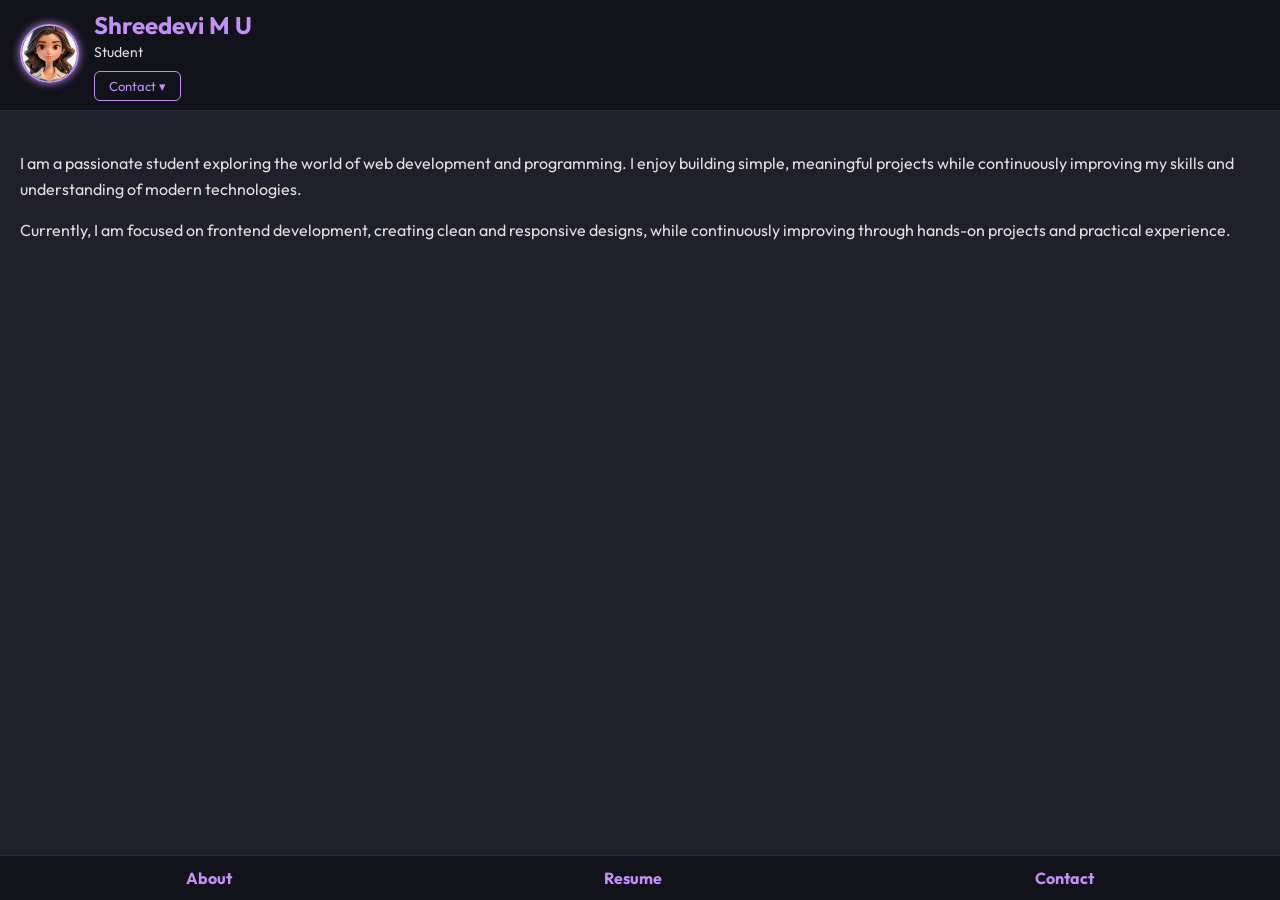
<file: index.html>
<!DOCTYPE html>
<html>
<head>
  <title>Portfolio</title>
  <meta name="viewport" content="width=device-width, initial-scale=1.0">
  <link rel="stylesheet" href="style.css">
  <link href="https://fonts.googleapis.com/css2?family=Outfit:wght@300;500;700&display=swap" rel="stylesheet">
</head>

<body>

  <div class="topbar">

  <div class="profile-box">

  <div class="profile">
    <img src="anime.jpg" alt="profile">
  </div>

  <div class="info">
    <h2>Shreedevi M U</h2>
    <p>Student</p>

    <!-- CLICKABLE DROPDOWN -->
    <details class="contact-menu">
      <summary>Contact ▾</summary>

      <div class="dropdown">
        <p>📩 shreedevi1917@gmail.com</p>
        <p>📱 7200202989</p>
        <p>📍 India</p>
        <div class="social-links">
    <a href="https://github.com/Shreedevi07" target="_blank">
      <img src="githubimage.jpg" alt="GitHub">
      <u>GitHub</u>
    </a>

    <a href="https://www.linkedin.com/in/shreedevi-m-u-68b7bb307?utm_source=share_via&utm_content=profile&utm_medium=member_android" target="_blank">
      <img src="images.png" alt="LinkedIn">
      <u>LinkedIn</u>
    </a>
  </div>
      </div>
    </details>

  </div>

</div>

</div>

  <div class="container">

    <p>
      I am a passionate student exploring the world of web development and programming. 
      I enjoy building simple, meaningful projects while continuously improving my skills 
      and understanding of modern technologies.
    </p>

    <p>
      Currently, I am focused on frontend development, creating clean and responsive designs, 
      while continuously improving through hands-on projects and practical experience.
    </p>

  </div>
  
  <!-- 🔻 FOOTER -->
  <footer>
    <a href="index.html">About</a>
    <a href="resume.html">Resume</a>
    <a href="cont.html">Contact</a>
  </footer>

</body>
</html>
</file>
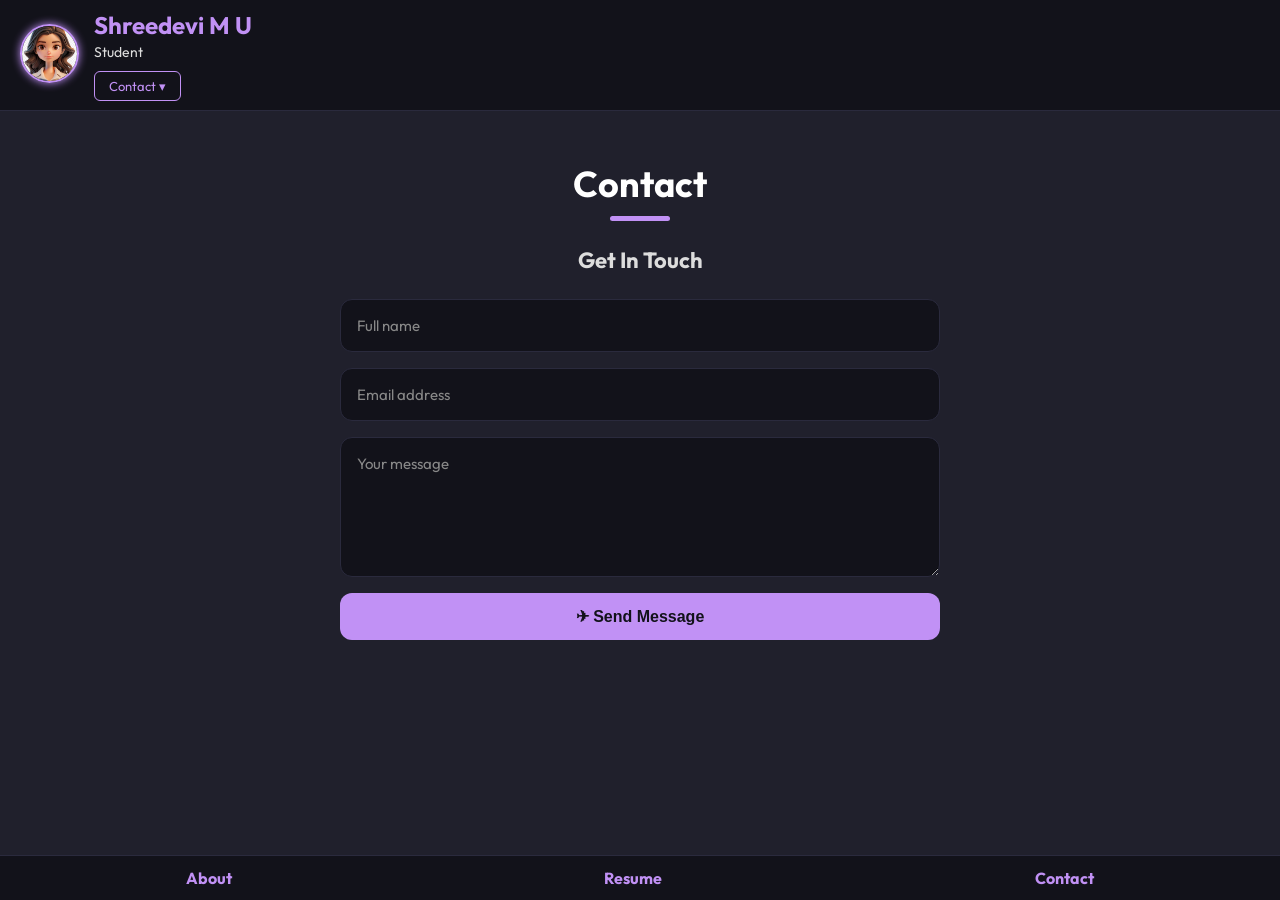
<file: cont.html>
<!DOCTYPE html>
<html>
<head>
  <title>Contact</title>
  <meta name="viewport" content="width=device-width, initial-scale=1.0">
  <link rel="stylesheet" href="style.css">
  <link href="https://fonts.googleapis.com/css2?family=Outfit:wght@300;500;700&display=swap" rel="stylesheet">
</head>

<body>

  <!-- 🔝 TOP BAR (correctly placed) -->
  <div class="topbar">
    <div class="profile-box">

      <div class="profile">
        <img src="anime.jpg" alt="profile">
      </div>

      <div class="info">
        <h2>Shreedevi M U</h2>
        <p>Student</p>

        <details class="contact-menu">
          <summary>Contact ▾</summary>

          <div class="dropdown">
            <p>📩 shreedevi1917@gmail.com</p>
            <p>📱 +91 7200202989</p>
            <p>📍 India</p>

            <div class="social-links">
              <a href="https://github.com/Shreedevi07" target="_blank">
                <img src="githubimage.jpg" alt="GitHub">
                <u>GitHub</u>
              </a>

              <a href="https://www.linkedin.com/in/shreedevi-m-u-68b7bb307" target="_blank">
                <img src="images.png" alt="LinkedIn">
                <u>LinkedIn</u>
              </a>
            </div>
          </div>

        </details>
      </div>

    </div>
  </div>

    <!-- CONTACT SECTION -->

    <section class="contact-section">

        <h1>Contact</h1>

        <div class="line"></div>

        <h2>Get In Touch</h2>

        <!-- FORM -->

        <form action="https://formsubmit.co/shreedevi1917@gmail.com" method="POST">

            <!-- Disable captcha -->
            <input type="hidden" name="_captcha" value="false">

            <!-- Redirect after submit -->
             <input type="hidden" name="_next" value="https://shreedevi07.github.io/">
            <input type="text"
                   name="name"
                   placeholder="Full name"
                   required>

            <input type="email"
                   name="email"
                   placeholder="Email address"
                   required>

            <textarea name="message"
                      placeholder="Your message"
                      required></textarea>

            <button type="submit">
                ✈ Send Message
            </button>

        </form>

    </section>
    
    
    
    
<footer>
    <a href="index.html">About</a>
    <a href="resume.html">Resume</a>
    <a href="cont.html">Contact</a>
  </footer>


</body>

</html>
</file>
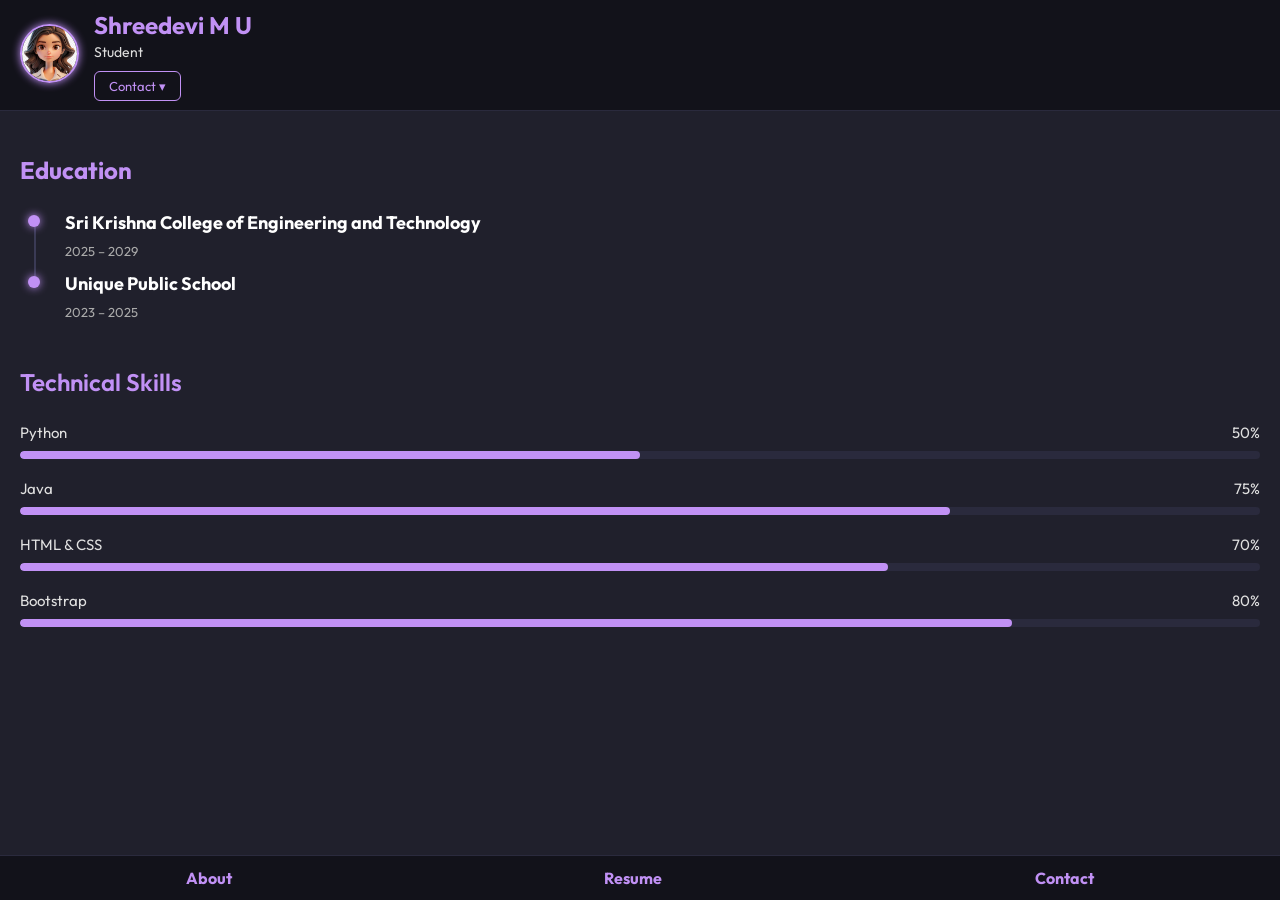
<file: resume.html>
<!DOCTYPE html>
<html>
<head>
  <title>Resume</title>
  <meta name="viewport" content="width=device-width, initial-scale=1.0">
  <link rel="stylesheet" href="style.css">
  <link href="https://fonts.googleapis.com/css2?family=Outfit:wght@300;500;700&display=swap" rel="stylesheet">
</head>

<body>

  <!-- 🔝 TOP BAR (correctly placed) -->
  <div class="topbar">
    <div class="profile-box">

      <div class="profile">
        <img src="anime.jpg" alt="profile">
      </div>

      <div class="info">
        <h2>Shreedevi M U</h2>
        <p>Student</p>

        <details class="contact-menu">
          <summary>Contact ▾</summary>

          <div class="dropdown">
            <p>📩 shreedevi1917@gmail.com</p>
            <p>📱 +91 7200202989</p>
            <p>📍 India</p>

            <div class="social-links">
              <a href="https://github.com/Shreedevi07" target="_blank">
                <img src="githubimage.jpg" alt="GitHub">
                <u>GitHub</u>
              </a>

              <a href="https://www.linkedin.com/in/shreedevi-m-u-68b7bb307" target="_blank">
                <img src="images.png" alt="LinkedIn">
                <u>LinkedIn</u>
              </a>
            </div>
          </div>

        </details>
      </div>

    </div>
  </div>

  <!-- 📄 RESUME CONTENT -->
  <div class="container">

    <h2>Education</h2>

    <div class="timeline">

      <div class="timeline-item">
        <div class="dot"></div>
        <div class="content">
          <h3>Sri Krishna College of Engineering and Technology</h3>
          <span>2025 – 2029</span>
        </div>
      </div>

      <div class="timeline-item">
        <div class="dot"></div>
        <div class="content">
          <h3>Unique Public School</h3>
          <span>2023 – 2025</span>
        </div>
      </div>
    </div>

  
  <!-- Technical Skills Section -->
<section class="skills-section">

  <h2>Technical Skills</h2>

  <!-- Skill Item -->
  <div class="skill">
    <div class="skill-info">
      <span>Python</span>
      <span>50%</span>
    </div>

    <div class="progress-bar">
      <div class="progress python"></div>
    </div>
  </div>

  <!-- Skill Item -->
  <div class="skill">
    <div class="skill-info">
      <span>Java</span>
      <span>75%</span>
    </div>

    <div class="progress-bar">
      <div class="progress java"></div>
    </div>
  </div>

  <!-- Skill Item -->
  <div class="skill">
    <div class="skill-info">
      <span>HTML & CSS</span>
      <span>70%</span>
    </div>

    <div class="progress-bar">
      <div class="progress html"></div>
    </div>
  </div>

  <!-- Skill Item -->
  <div class="skill">
    <div class="skill-info">
      <span>Bootstrap</span>
      <span>80%</span>
    </div>

    <div class="progress-bar">
      <div class="progress bootstrap"></div>
    </div>
  </div>

</section>
</div>
  <!-- 🔻 FOOTER -->
  <footer>
    <a href="index.html">About</a>
    <a href="resume.html">Resume</a>
    <a href="cont.html">Contact</a>
  </footer>

</body>
</html>
</file>
<file: style.css>
/* GENERAL */
body {
  margin: 0;
  font-family: 'Outfit', sans-serif;
  background: #20202c;
  color: white;
}

/* TOP BAR */
.topbar {
  height: 90px;
  background: #12121a;
  display: flex;
  align-items: center;
  padding: 10px 20px;
  border-bottom: 1px solid #2a2a3d;
}

/* PROFILE BOX */
.profile-box {
  display: flex;
  align-items: center;
  gap: 15px;
}

/* PROFILE IMAGE */
.profile img {
  width: 55px;
  height: 55px;
  border-radius: 50%;
  object-fit: cover;
  border: 2px solid #c191f5;
  box-shadow: 0 0 8px #c191f5;
}

/* INFO TEXT */
.info {
  display: flex;
  flex-direction: column;
}

.info h2 {
  margin: 0;
  color: #c191f5;
  font-size: 24px;
}

.info p {
  margin: 3px 0 0 0;
  font-size: 14px;
  color: #ddd;
}

/* CONTACT MENU */
.contact-menu {
  margin-top: 6px;
  position: relative;
}

/* CONTACT BUTTON */
.contact-menu summary {
  list-style: none;
  cursor: pointer;

  display: inline-block;
  padding: 6px 14px;
  margin-top: 4px;

  font-size: 13px;
  color: #c191f5;

  border: 1px solid #c191f5;
  border-radius: 6px;

  background-color: transparent;
  transition: 0.2s ease;
}

/* REMOVE DEFAULT ARROW */
.contact-menu summary::-webkit-details-marker {
  display: none;
}

/* HOVER */
.contact-menu summary:hover {
  background-color: #c191f5;
  color: #12121a;
}

/* ACTIVE */
.contact-menu[open] summary {
  background-color: #c191f5;
  color: #12121a;
}

/* DROPDOWN */
.dropdown {
  position: absolute;
  top: 45px;
  left: 0;

  width: 240px;

  background: #1a1a25;

  padding: 20px;
  border-radius: 12px;

  border: 1px solid #2a2a3d;
  box-shadow: 0 0 12px rgba(193, 145, 245, 0.18);

  opacity: 0;
  transform: translateY(-6px);
  *{
    transition: 0.25s ease;}
  pointer-events: none;
  z-index: 100;
}

/* SHOW DROPDOWN */
.contact-menu[open] .dropdown {
  opacity: 1;
  transform: translateY(0);
  pointer-events: auto;
}

/* DROPDOWN TEXT */
.dropdown p {
  margin: 10px 0;
  font-size: 15px;
  color: #ddd;
  line-height: 1.5;
}

/* SOCIAL LINKS */
.social-links {
  margin-top: 14px;

  display: flex;
  flex-direction: column;
  gap: 12px;
}

/* LINKS */
.social-links a {
  display: flex;
  align-items: center;
  gap: 10px;

  text-decoration: none;
  color: #ddd;

  font-size: 15px;
  transition: 0.2s ease;
}

/* ICONS */
.social-links img {
  width: 22px;
  height: 22px;
  object-fit: contain;
}

/* HOVER EFFECT */
.social-links a:hover {
  color: #d8b4ff;
}
/* MAIN CONTENT */
.container {
  padding: 10px 20px 100px;
  line-height: 1.6;
  color: #e0e0e0;
}

/* REMOVE EXTRA TOP GAP */
.container h2,
.container p {
  margin-top: 0;
}

/* FOOTER */
footer {
  position: fixed;
  bottom: 0;
  width: 100%;
  background: #12121a;
  display: flex;
  justify-content: space-around;
  padding: 12px 0;
  border-top: 1px solid #2a2a3d;
  flex-wrap: wrap;
}

/* FOOTER LINKS */
footer a {
  color: #c191f5;
  text-decoration: none;
  font-weight: bold;
  transition: 0.3s;
}

footer a:hover {
  color: #d8b4ff;
  text-shadow: 
    0 0 4px #d8b4ff,
    0 0 8px #e6ccff;
}

/* SMOOTH EFFECT */
* {
  transition: all 0.2s ease-in-out;
}

/* ===== RESUME PAGE ===== */

.container {
  padding: 40px 20px 100px;
}

.container h2 {
  color: #c191f5;
  margin-bottom: 20px;
}

/* TIMELINE */
.timeline {
  margin-left: 10px;
  padding-left: 25px;
}

/* EACH ITEM */
.timeline-item {
  position: relative;
  margin-bottom: 8px; /* reduced gap only */
  padding-left: 10px;
}

/* DRAW LINE ONLY BETWEEN ITEMS */
.timeline-item:not(:last-child)::before {
  content: "";
  position: absolute;
  left: -21px;
  top: 18px;
  height: calc(100% + 8px); /* adjusted line */
  width: 2px;
  background: #3a3a55;
}

/* DOT */
.dot {
  width: 12px;
  height: 12px;
  background: #c191f5;
  border-radius: 50%;
  position: absolute;
  left: -27px;
  top: 6px;
  box-shadow: 0 0 8px #c191f5;
}

/* CONTENT */
.content h3 {
  margin: 0;
  font-size: 18px;
  color: #ffffff;
}

.content span {
  font-size: 13px;
  color: #aaa;
  display: block;
  margin-top: 3px;
}

.content p {
  margin: 6px 0 0;
  color: #ddd;
  font-size: 14px;
}

/* HOVER */
.timeline-item:hover .dot {
  transform: scale(1.2);
  box-shadow: 0 0 12px #c191f5;
}
/* ===== TECHNICAL SKILLS ===== */

.skills-section{
    margin-top: 20px; /* reduces gap from timeline */

    padding: 20px 0;

    background: transparent;
}

/* HEADING */
.skills-section h2{
    font-size: 24px;
    margin-bottom: 20px;
    color: #c191f5;
    font-weight: 600;
}

/* EACH SKILL */
.skill{
    margin-bottom: 18px;
}

/* SKILL INFO */
.skill-info{
    display: flex;
    justify-content: space-between;

    font-size: 15px;
    margin-bottom: 6px;
}

/* BAR BACKGROUND */
.progress-bar{
    width: 100%;
    height: 8px;

    background: #2a2a3d;
    border-radius: 20px;
    overflow: hidden;
}

/* PROGRESS */
.progress{
    height: 100%;
    background: #c191f5;
    border-radius: 20px;
}

/* WIDTHS */
.python{
    width: 50%;
}

.java{
    width: 75%;
}

.html{
    width: 70%;
}

.bootstrap{
    width: 80%;
}

/* CONTACT SECTION */

.contact-section{
    width: 90%;
    max-width: 600px;

    margin: 50px auto 100px;

    text-align: center;
}

/* HEADINGS */

.contact-section h1{
    font-size: 36px;
    color: white;
    margin-bottom: 10px;
}

.contact-section h2{
    font-size: 22px;
    color: #ddd;
    margin-bottom: 25px;
}

/* PURPLE LINE */

.line{
    width: 60px;
    height: 5px;

    background: #c191f5;

    border-radius: 20px;

    margin: 0 auto 25px;
}

/* FORM */

.contact-section form{
    display: flex;
    flex-direction: column;
    gap: 16px;
}

/* INPUTS */

.contact-section input,
.contact-section textarea{

    width: 100%;

    padding: 16px;

    border: 1px solid #2a2a3d;

    border-radius: 12px;

    background: #12121a;

    color: white;

    font-size: 15px;

    box-sizing: border-box;

    outline: none;

    font-family: 'Outfit', sans-serif;
}

/* PLACEHOLDER */

.contact-section input::placeholder,
.contact-section textarea::placeholder{
    color: #888;
}

/* TEXTAREA */

.contact-section textarea{
    min-height: 140px;
    resize: vertical;
}

/* FOCUS */

.contact-section input:focus,
.contact-section textarea:focus{
    border-color: #c191f5;
}

/* BUTTON */

.contact-section button{

    padding: 14px;

    border: none;

    border-radius: 12px;

    background: #c191f5;

    color: #12121a;

    font-size: 16px;

    font-weight: bold;

    cursor: pointer;
}
</file>
